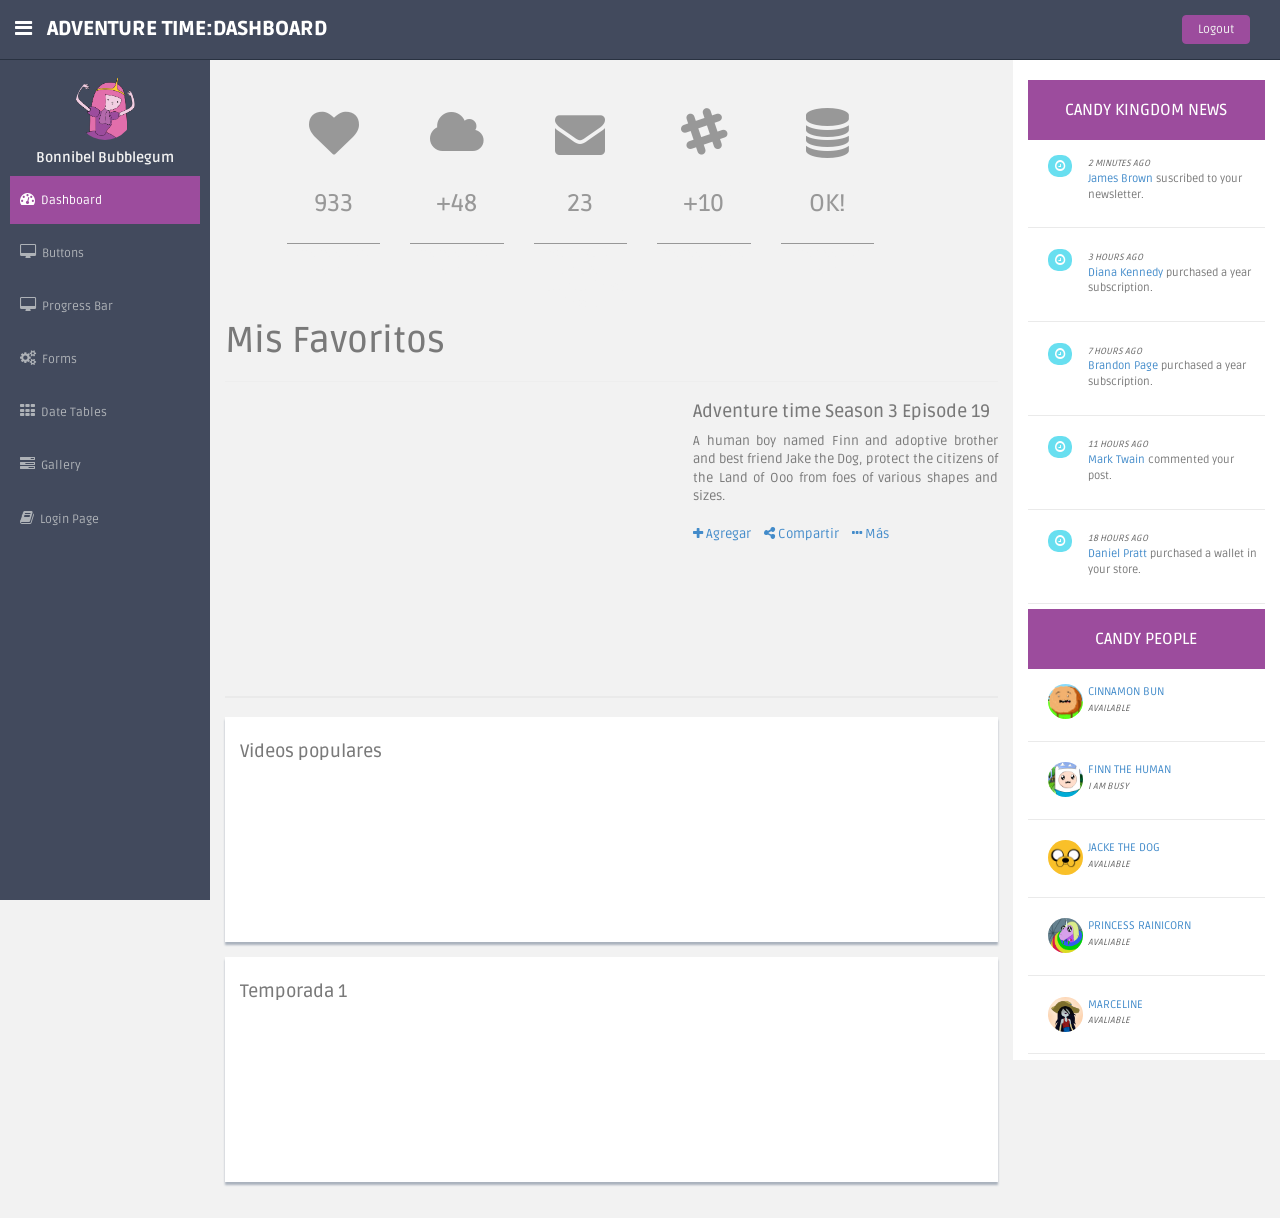
<file: index.html>
<!DOCTYPE html>
<html lang="en">
  <head>
    <meta charset="utf-8">
    <meta name="viewport" content="width=device-width, initial-scale=1.0">
    <meta name="description" content="">
    <meta name="author" content="Dashboard">
    <meta name="keyword" content="Dashboard, Bootstrap, Admin, Template, Theme, Responsive, Fluid, Retina">

    <title>Adventure time: Dashboard</title>

    <link href="css/bootstrap.css" rel="stylesheet">
    <link href="css/font-awesome.css" rel="stylesheet" />
    <link href="css/adventure-time-theme.css" rel="stylesheet">
    <link href="css/adventure-time-theme-responsive.css" rel="stylesheet">

    <!-- HTML5 shim and Respond.js IE8 support of HTML5 elements and media queries -->
    <!--[if lt IE 9]>
      <script src="https://oss.maxcdn.com/libs/html5shiv/3.7.0/html5shiv.js"></script>
      <script src="https://oss.maxcdn.com/libs/respond.js/1.4.2/respond.min.js"></script>
    <![endif]-->

  </head>

  <body>
    <div id="container">
      <div class="header black-bg">
        <div class="sidebar-toggle-box">
          <div class="fa fa-bars"></div>
        </div>
        <a href="dashboard.html" class="logo">
          <b class="hidden-xs">ADVENTURE TIME:DASHBOARD</b>
          <b class="visible-xs">ADV. TIME</b>
        </a>
          <ul class="top-menu pull-right">
            <li><a class="logout" href="login.html">Logout</a></li>
          </ul>
        </div>
      </div>
  
      <div id="sidebar">
        <ul class="sidebar-menu">
          <li><div class="text-center"><img src="img/profile_avatar.png" alt="" class="img-circle"><h5>Bonnibel Bubblegum<h5></div></li>
          <li><a href="dashboard.html" class="active"><i class="fa fa-tachometer"></i>Dashboard</a></li>
          <li><a href="buttons.html"><i class="fa fa-desktop"></i>Buttons</a></li>
          <li><a href="progress.html"><i class="fa fa-desktop"></i>Progress Bar</a></li>
          <li><a href="form_component.html"><i class="fa fa-cogs"></i>Forms</a></li>
          <li><a href="basic_tables.html"><i class="fa fa-th"></i>Date Tables</a></li>
          <li><a href="gallery.html"><i class="fa fa-tasks"></i>Gallery</a></li>
          <li><a href="login.html"><i class="fa fa-book"></i>Login Page</a></li>
        </ul>
      </div><!--Fin primera sección (sidebar-menu)-->
      
      <div id="main-content">
        <div class="wrapper">
          <div class="row">
            <div class="col-md-9 pt-25">
              <div class="row pl-8">
                <div class="col-md-2 col-sm-2 col-sm-2 box0"><div class="box1"><span><i class="fa fa-heart"></i></span><h3>933</h3></div><p>ffjdffd dfkgfg hdkfhk</p></div>
                <div class="box0 col-md-2 col-sm-2"><div class="box1"><span><i class="fa fa-cloud"></i></span><h3>+48</h3></div><p>ffjdffd dfkgfgh dkfhk</p></div>
                <div class="box0 col-md-2 col-sm-2"><div class="box1"><span><i class="fa fa-envelope"></i></span><h3>23</h3></div><p>You have 23 unread messages in you inbox.</p></div>
                <div class="box0 col-md-2 col-sm-2"><div class="box1"><span><i class="fa fa-slack"></i></span><h3>+10</h3></div><p>ffjdffdd fkgfghd kfhk</p></div>
                <div class="box0 col-md-2 col-sm-2"><div class="box1"><span><i class="fa fa-database"></i></span><h3>OK!</h3></div><p>ffjdf fddfkgf ghdkfhk</p></div>
              </div>
              <div class="page-header">
              <h1>Mis Favoritos</h1>
              </div>
              <div class="row main-video">
                <div class="col-md-7">
                  <iframe width="100%" height="270" src="http://www.youtube.com/embed/84neTEowWuQ" frameborder="0" allowfullscreen></iframe>
                </div>
                <div class="col-md-5 text-justify">
                 <h4>Adventure time Season 3 Episode 19</h4>A human boy named Finn and adoptive brother and best friend Jake the Dog, protect the citizens of the Land of Ooo from foes of various shapes and sizes.</br></br>
                 <div class="buttons">
                   <a href=""><i class="fa fa-plus"></i><span> Agregar</span></a>
                   <a href=""><i class="fa fa-share-alt"></i><span> Compartir</span></a>
                   <a href=""><i class="fa fa-ellipsis-h"></i><span> Más</span></a>
                 </div>
                </div>
              </div></br>
              <div/ class="divider"></div></br>
              <div class="showback">
                <h4>Videos populares</h4>
                <div class="row">
                  <div class="col-md-4"><iframe width="100%" height="150" src="http://www.youtube.com/embed/O8oiib2X8fk" frameborder="0" allowfullscreen></iframe></div>
                  <div class="col-md-4"><iframe width="100%" height="150" src="http://www.youtube.com/embed/ay_72YMXy14" frameborder="0" allowfullscreen></iframe></div>
                  <div class="col-md-4"><iframe width="100%" height="150" src="http://www.youtube.com/embed/zI0j4endhKU" frameborder="0" allowfullscreen></iframe></div>
                </div>
              </div>
              <div class="showback">
                <h4>Temporada 1</h4>
                <div class="row">
                  <div class="col-md-4"><iframe width="100%" height="150" src="https://www.youtube.com/embed/3zwRU4CvWQc" frameborder="0" allowfullscreen></iframe></div>
                  <div class="col-md-4"><iframe width="100%" height="150" src="http://www.youtube.com/embed/Y3gIyG4GwJE" frameborder="0" allowfullscreen></iframe></div>
                  <div class="col-md-4"><iframe width="100%" height="150" src="http://www.youtube.com/embed/rTE-EGekOBM" frameborder="0" allowfullscreen></iframe></div>
                  </div>
              </div>
            </div><!--Fin Segunda sección (sección del medio)-->

            <div class="col-md-3 ds">
              <h3>CANDY KINGDOM NEWS</h3>
              <div class="desc">
                <div class="thumb">
                  <div class="bg-theme badge"><i class="fa fa-clock-o"></i></div>
                </div>  
                <div class="details">
                  <p><muted>2 MINUTES AGO</muted></br><a href="">James Brown</a> suscribed to your newsletter.</p>
                </div>
              </div>
              <div class="desc">
                <div class="thumb">
                  <div class="bg-theme badge"><i class="fa fa-clock-o"></i></div>
                </div>  
                <div class="details">
                  <p><muted>3 HOURS AGO</muted></br><a href="">Diana Kennedy</a> purchased a year subscription.</p>
                </div>
              </div>
              <div class="desc">
                <div class="thumb">
                  <div class="bg-theme badge"><i class="fa fa-clock-o"></i></div>
                </div>  
                <div class="details">
                  <p><muted>7 HOURS AGO</muted></br><a href="">Brandon Page</a> purchased a year subscription.</p>
                </div>
              </div> 
              <div class="desc">
                <div class="thumb">
                  <div class="bg-theme badge"><i class="fa fa-clock-o"></i></div>
                </div>  
                <div class="details">
                  <p><muted>11 HOURS AGO</muted></br><a href="">Mark Twain</a> commented your post.</p>
                </div>
              </div> 
              <div class="desc">
                <div class="thumb">
                  <div class="bg-theme badge"><i class="fa fa-clock-o"></i></div>
                </div>  
                <div class="details">
                  <p><muted>18 HOURS AGO</muted></br><a href="">Daniel Pratt</a> purchased a wallet in your store.</p>
                </div>
              </div> <!--Fin CANDY KINGDOM NEWS-->

              <h3>CANDY PEOPLE</h3>
              <div class="desc">
                <div class="thumb">
                  <img src="img/friends/cinamon-bun.jpg" alt="CINNAMON BUN" class="img-circle">
                </div>  
                <div class="details">
                  <p><a href="">CINNAMON BUN</a></br><muted>AVAILABLE</muted></p>
                </div>
              </div>
              <div class="desc">
                <div class="thumb">
                  <img src="img/friends/finn.jpg" alt="FINN THE HUMAN" class="img-circle">
                </div>  
                <div class="details">
                  <p><a href="">FINN THE HUMAN</a></br><muted>I AM BUSY</muted></p>
                </div>
              </div>
              <div class="desc">
                <div class="thumb">
                  <img src="img/friends/jake.jpg" alt="JACKE THE DOG" class="img-circle">
                </div>  
                <div class="details">
                  <p><a href="">JACKE THE DOG</a></br><muted>AVALIABLE</muted></p>
                </div>
              </div> 
              <div class="desc">
                <div class="thumb">
                  <img src="img/friends/rainicorn.gif" alt="PRINCESS RAINICORN" class="img-circle">
                </div>  
                <div class="details">
                  <p><a href="">PRINCESS RAINICORN</a></br><muted>AVALIABLE</muted></p>
                </div>
              </div> 
              <div class="desc">
                <div class="thumb">
                  <img src="img/friends/marceline.jpg" alt="MARCELINE" class="img-circle">
                </div>  
                <div class="details">
                  <p><a href="">MARCELINE</a></br><muted>AVALIABLE</muted></p>
                </div>
              </div> 
            </div>
          </div>
        </div>
      </div>
    </div>
    <!--Inserta tu codigo aqui-->

    <!-- js placed at the end of the document so the pages load faster -->
    <script src="js/jquery.js"></script>
    <script src="js/bootstrap.min.js"></script>
    <script src="js/common-scripts.js"></script>
  </body>
</html>
</file>
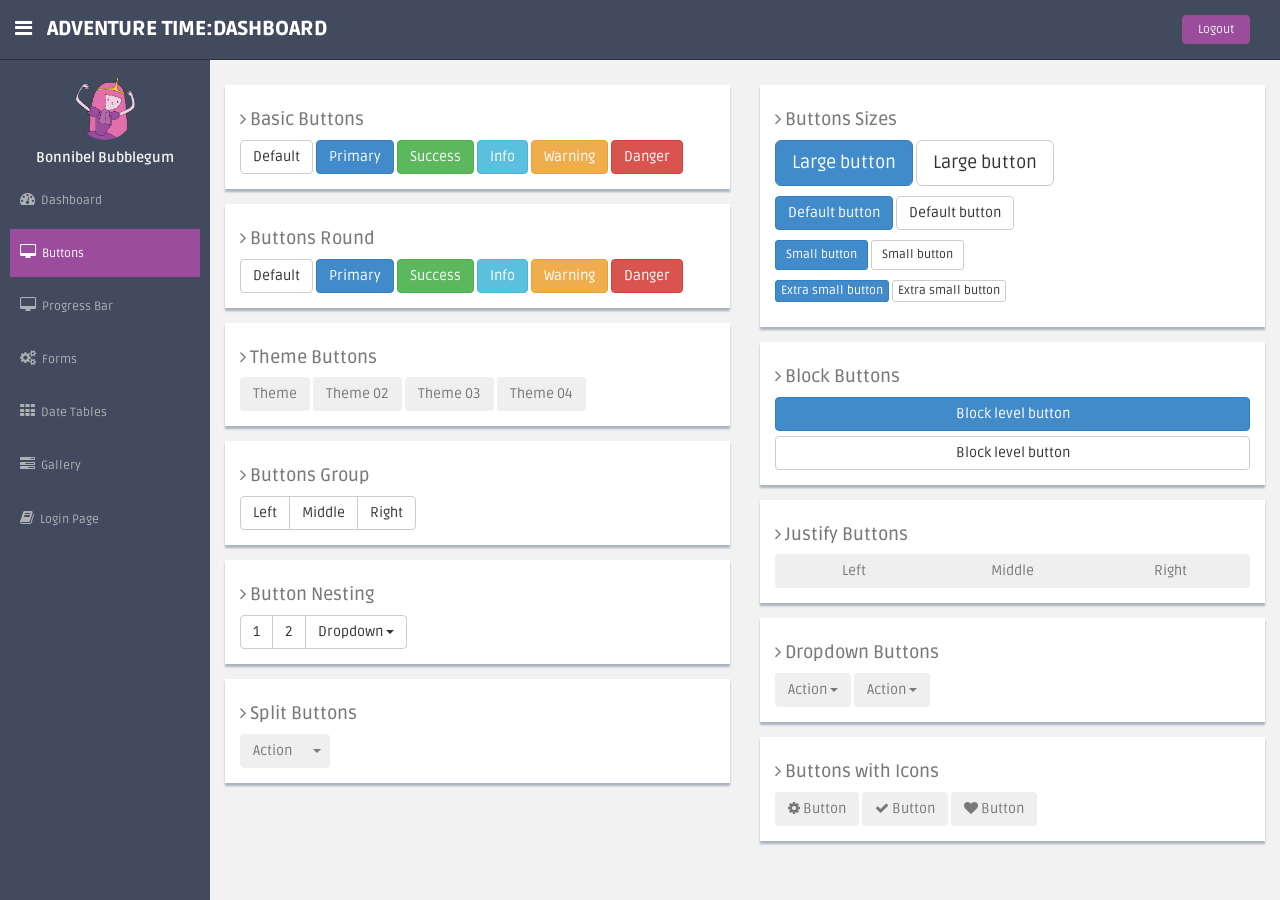
<file: buttons.html>
<!DOCTYPE html>
<html lang="en">
  <head>
    <meta charset="utf-8">
    <meta name="viewport" content="width=device-width, initial-scale=1.0">
    <meta name="description" content="">
    <meta name="author" content="Dashboard">
    <meta name="keyword" content="Dashboard, Bootstrap, Admin, Template, Theme, Responsive, Fluid, Retina">

    <title>Adventure time: Dashboard</title>

    <link href="css/bootstrap.css" rel="stylesheet">
    <link href="css/font-awesome.css" rel="stylesheet" />
    <link href="css/adventure-time-theme.css" rel="stylesheet">
    <link href="css/adventure-time-theme-responsive.css" rel="stylesheet">

    <!-- HTML5 shim and Respond.js IE8 support of HTML5 elements and media queries -->
    <!--[if lt IE 9]>
      <script src="https://oss.maxcdn.com/libs/html5shiv/3.7.0/html5shiv.js"></script>
      <script src="https://oss.maxcdn.com/libs/respond.js/1.4.2/respond.min.js"></script>
    <![endif]-->
  </head>

  <body>

  <!--Inserta tu codigo aqui-->
   <div id="container">
      <div class="header black-bg">
        <div class="sidebar-toggle-box">
          <div class="fa fa-bars"></div>
        </div>
        <a href="dashboard.html" class="logo">
          <b class="hidden-xs">ADVENTURE TIME:DASHBOARD</b>
          <b class="visible-xs">ADV. TIME</b>
        </a>
          <ul class="top-menu pull-right">
            <li><a class="logout" href="login.html">Logout</a></li>
          </ul>
        </div>
      </div>
  
      <div id="sidebar">
        <ul class="sidebar-menu">
          <li><div class="text-center"><img src="img/profile_avatar.png" alt="" class="img-circle"><h5>Bonnibel Bubblegum<h5></div></li>
          <li><a href="dashboard.html"><i class="fa fa-tachometer"></i>Dashboard</a></li>
          <li><a href="buttons.html" class="active"><i class="fa fa-desktop"></i>Buttons</a></li>
          <li><a href="progress.html"><i class="fa fa-desktop"></i>Progress Bar</a></li>
          <li><a href="form_component.html"><i class="fa fa-cogs"></i>Forms</a></li>
          <li><a href="basic_tables.html"><i class="fa fa-th"></i>Date Tables</a></li>
          <li><a href="gallery.html"><i class="fa fa-tasks"></i>Gallery</a></li>
          <li><a href="login.html"><i class="fa fa-book"></i>Login Page</a></li>
        </ul>
      </div><!--Fin primera sección (sidebar-menu)-->
      <div id="main-content">
        <div class="wrapper">
          <div class="mt"></div>
          <div class="row">
            <div class="col-md-6">
              <div class="showback">
                <h4><i class="fa fa-angle-right"></i> Basic Buttons</h4>
                <button type="button" class="btn-default btn">Default</button>
                <button type="button" class="btn-primary btn">Primary</button>
                <button type="button" class="btn-success btn">Success</button>
                <button type="button" class="btn-info btn">Info</button>
                <button type="button" class="btn-warning btn">Warning</button>
                <button type="button" class="btn-danger btn">Danger</button>
              </div>
              <div class="showback">
                <h4><i class="fa fa-angle-right"></i> Buttons Round</h4>
                <button type="button" class="btn-default btn btn-round">Default</button>
                <button type="button" class="btn-primary btn btn-round">Primary</button>
                <button type="button" class="btn-success btn btn-round">Success</button>
                <button type="button" class="btn-info btn btn-round">Info</button>
                <button type="button" class="btn-warning btn btn-round">Warning</button>
                <button type="button" class="btn-danger btn btn-round">Danger</button>
              </div>
              <div class="showback">
                <h4><i class="fa fa-angle-right"></i> Theme Buttons</h4>
                <button type="button" class="btn-theme btn">Theme</button>
                <button type="button" class="btn-theme btn">Theme 02</button>
                <button type="button" class="btn-theme btn">Theme 03</button>
                <button type="button" class="btn-theme btn">Theme 04</button>
              </div>
              <div class="showback">
                <h4><i class="fa fa-angle-right"></i> Buttons Group</h4>
                <div class="btn-group">
                  <button type="button" class="btn-default btn">Left</button>
                  <button type="button" class="btn-default btn">Middle</button>
                  <button type="button" class="btn-default btn">Right</button>
                </div>
              </div>
              <div class="showback">
                <h4><i class="fa fa-angle-right"></i> Button Nesting</h4>
                <div class="btn-group">
                  <button type="button" class="btn-default btn">1</button>
                  <button type="button" class="btn-default btn">2</button>
                  <div class="btn-group">
                    <button type="button" class="btn btn-default dropdown-toggle" data-toggle="dropdown">Dropdown <span class="caret"></span></button>
                      <ul class="dropdown-menu" role="menu">
                        <li><a role="menuitem" tabindex="-1" href="#">Dropdown 1</a></li>
                        <li><a role="menuitem" tabindex="-1" href="#">Dropdown 2</a></li>
                      </ul>
                  </div>
                </div>
              </div>
              <div class="showback">
                <h4><i class="fa fa-angle-right"></i> Split Buttons</h4>
                <div class="btn-group">
                  <button type="button" class="btn dropdown-toggle" data-toggle="dropdown">Action</button>
                  <button type="button" class="btn dropdown-toggle" data-toggle="dropdown"><span class="caret"></span></button>
                      <ul class="dropdown-menu">
                          <li><a href="#">Action</a></li>
                          <li><a href="#">Another action</a></li>
                          <li><a href="#">Something else here</a></li>
                          <li role="separator" class="divider"></li>
                          <li><a href="#">Separated link</a></li>
                      </ul>
                </div>
              </div>
            </div>
            <div class="col-md-6">
              <div class="showback">
                <h4><i class="fa fa-angle-right"></i> Buttons Sizes</h4>
                  <p><button type="button" class="btn-primary btn btn-lg">Large button</button>
                     <button type="button" class="btn-default btn btn-lg">Large button</button></p>
                  <p><button type="button" class="btn-primary btn">Default button</button>
                     <button type="button" class="btn-default btn">Default button</button></p>
                  <p><button type="button" class="btn-primary btn btn-sm">Small button</button>
                     <button type="button" class="btn-default btn btn-sm">Small button</button></p>
                  <p><button type="button" class="btn-primary btn btn-xs">Extra small button</button>
                     <button type="button" class="btn-default btn btn-xs">Extra small button</button></p>
              </div>
              <div class="showback">
                <h4><i class="fa fa-angle-right"></i> Block Buttons</h4>
                  <button type="button" class="btn-primary btn btn-block">Block level button</button>
                  <button type="button" class="btn-default btn btn-block">Block level button</button>
              </div>
              <div class="showback">
                <h4><i class="fa fa-angle-right"></i> Justify Buttons</h4>
                <div class="btn-group btn-group-justified">
                  <div class="btn-group"><button type="button" class="btn-theme btn">Left</button></div>
                  <div class="btn-group"><button type="button" class="btn-theme btn">Middle</button></div>
                  <div class="btn-group"><button type="button" class="btn-theme btn">Right</button></div>
                </div>
              </div>
              <div class="showback">
                <h4><i class="fa fa-angle-right"></i> Dropdown Buttons</h4>
                  <button type="button" class="btn dropdown-toggle" data-toggle="dropdown">Action <span class="caret"></span></button>
                      <ul class="dropdown-menu">
                          <li><a href="#">Action</a></li>
                          <li><a href="#">Another action</a></li>
                          <li><a href="#">Something else here</a></li>
                          <li role="separator" class="divider"></li>
                          <li><a href="#">Separated link</a></li>
                      </ul>
                  <button type="button" class="btn dropdown-toggle" data-toggle="dropdown">Action <span class="caret"></span></button>
                      <ul class="dropdown-menu">
                          <li><a href="#">Action</a></li>
                          <li><a href="#">Another action</a></li>
                          <li><a href="#">Something else here</a></li>
                          <li role="separator" class="divider"></li>
                          <li><a href="#">Separated link</a></li>
                      </ul>  
              </div>
              <div class="showback">
                <h4><i class="fa fa-angle-right"></i> Buttons with Icons</h4>
                  <button type="button" class="btn-theme btn"><i class="fa fa-cog"></i> Button</button>
                  <button type="button" class="btn-theme btn"><i class="fa fa-check"></i> Button</button>
                  <button type="button" class="btn-theme btn"><i class="fa fa-heart"></i> Button</button>
              </div>
          </div>
        </div>
      </div>
    <!-- js placed at the end of the document so the pages load faster -->
    <script src="js/jquery.js"></script>
    <script src="js/bootstrap.min.js"></script>
    <script src="js/common-scripts.js"></script>
  </body>
</html>
</file>
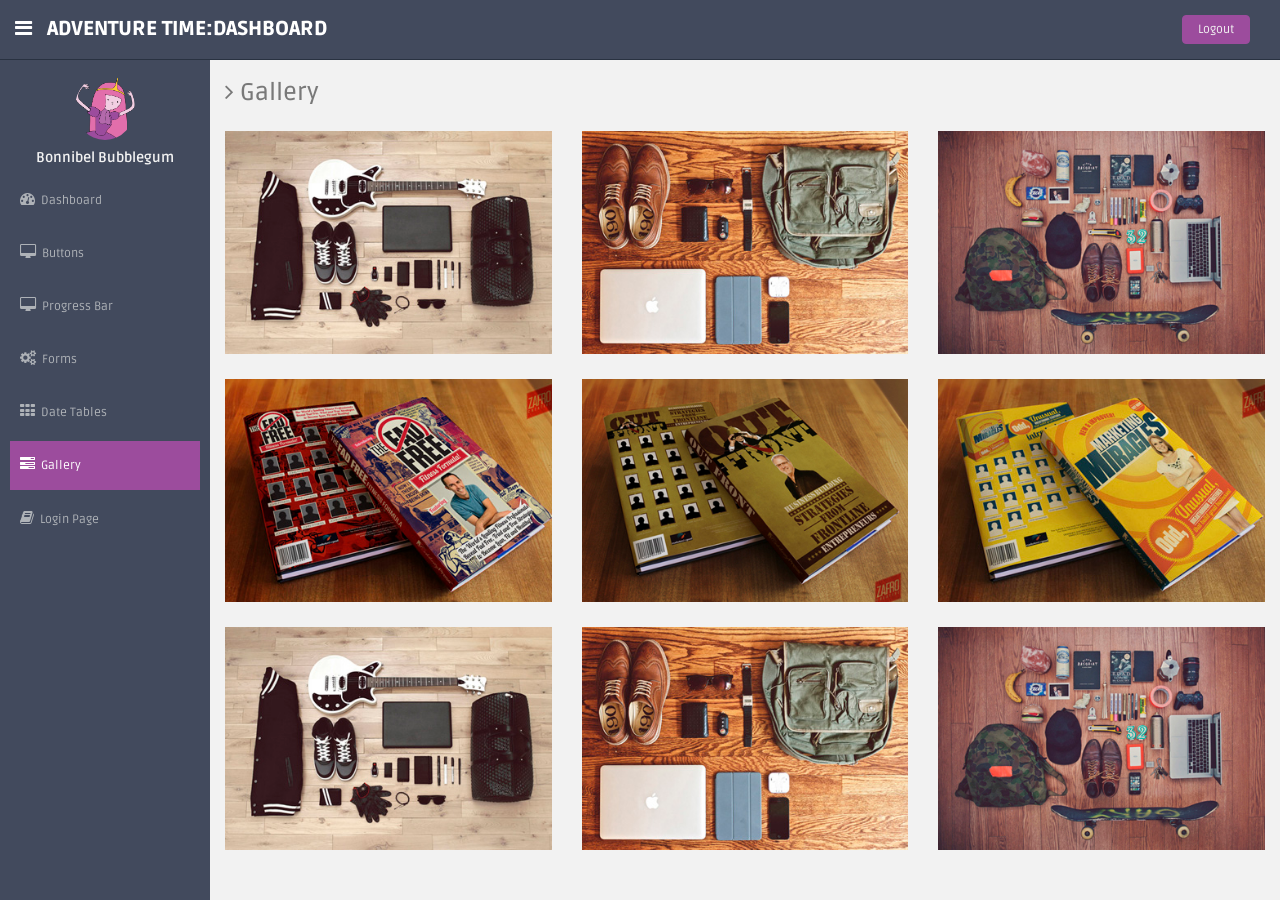
<file: gallery.html>
<!DOCTYPE html>
<html lang="en">
  <head>
    <meta charset="utf-8">
    <meta name="viewport" content="width=device-width, initial-scale=1.0">
    <meta name="description" content="">
    <meta name="author" content="Dashboard">
    <meta name="keyword" content="Dashboard, Bootstrap, Admin, Template, Theme, Responsive, Fluid, Retina">

    <title>Adventure time: Dashboard</title>

    <link href="css/bootstrap.css" rel="stylesheet">
    <link href="css/font-awesome.css" rel="stylesheet" />
    <link href="css/adventure-time-theme.css" rel="stylesheet">
    <link href="css/adventure-time-theme-responsive.css" rel="stylesheet">

    <!-- HTML5 shim and Respond.js IE8 support of HTML5 elements and media queries -->
    <!--[if lt IE 9]>
      <script src="https://oss.maxcdn.com/libs/html5shiv/3.7.0/html5shiv.js"></script>
      <script src="https://oss.maxcdn.com/libs/respond.js/1.4.2/respond.min.js"></script>
    <![endif]-->
  </head>

  <body>

  <!--Inserta tu codigo aqui-->
    <div id="container">
      <div class="header black-bg">
        <div class="sidebar-toggle-box">
          <div class="fa fa-bars"></div>
        </div>
        <a href="dashboard.html" class="logo">
          <b class="hidden-xs">ADVENTURE TIME:DASHBOARD</b>
          <b class="visible-xs">ADV. TIME</b>
        </a>
          <ul class="top-menu pull-right">
            <li><a class="logout" href="login.html">Logout</a></li>
          </ul>
        </div>
      </div>
  
      <div id="sidebar">
        <ul class="sidebar-menu">
          <li><div class="text-center"><img src="img/profile_avatar.png" alt="" class="img-circle"><h5>Bonnibel Bubblegum<h5></div></li>
          <li><a href="dashboard.html"><i class="fa fa-tachometer"></i>Dashboard</a></li>
          <li><a href=""><i class="fa fa-desktop"></i>Buttons</a></li>
          <li><a href=""><i class="fa fa-desktop"></i>Progress Bar</a></li>
          <li><a href=""><i class="fa fa-cogs"></i>Forms</a></li>
          <li><a href=""><i class="fa fa-th"></i>Date Tables</a></li>
          <li><a href="gallery.html" class="active"><i class="fa fa-tasks"></i>Gallery</a></li>
          <li><a href="login.html"><i class="fa fa-book"></i>Login Page</a></li>
        </ul>
      </div><!--Fin primera sección (sidebar-menu)-->
      <div id="main-content">
        <div class="wrapper">
          <h3><i class="fa fa-angle-right"></i> Gallery</h3>
          <div class="row mt">
            <div class="col-md-4"><img src="img/portfolio/port04.jpg" alt="" class="img-responsive"></div>
            <div class="col-md-4"><img src="img/portfolio/port05.jpg" alt="" class="img-responsive"></div>
            <div class="col-md-4"><img src="img/portfolio/port06.jpg" alt="" class="img-responsive"></div>
          </div>
          <div class="row mt">
            <div class="col-md-4"><img src="img/portfolio/port01.jpg" alt="" class="img-responsive"></div>
            <div class="col-md-4"><img src="img/portfolio/port02.jpg" alt="" class="img-responsive"></div>
            <div class="col-md-4"><img src="img/portfolio/port03.jpg" alt="" class="img-responsive"></div>
          </div>
          <div class="row mt">
            <div class="col-md-4"><img src="img/portfolio/port04.jpg" alt="" class="img-responsive"></div>
            <div class="col-md-4"><img src="img/portfolio/port05.jpg" alt="" class="img-responsive"></div>
            <div class="col-md-4"><img src="img/portfolio/port06.jpg" alt="" class="img-responsive"></div>
          </div>
        </div>
      </div>
    <!-- js placed at the end of the document so the pages load faster -->
    <script src="js/jquery.js"></script>
    <script src="js/bootstrap.min.js"></script>
    <script src="js/common-scripts.js"></script>
  </body>
</html>
</file>
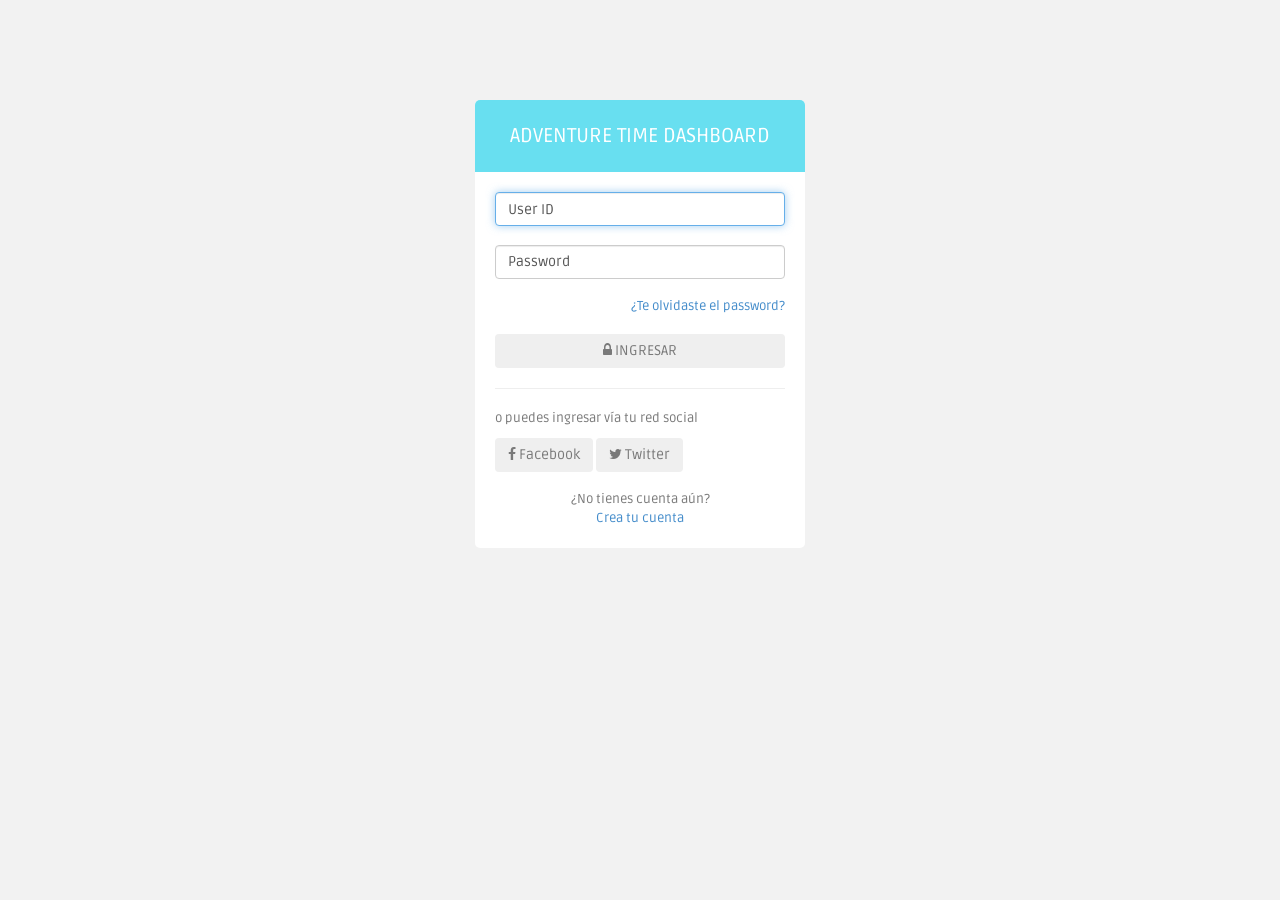
<file: login.html>
<!DOCTYPE html>
<html lang="en">
<head>
	<meta charset="utf-8">
	<meta name="viewport" content="width=device-width, initial-scale=1.0">
	<meta name="description" content="">
	<meta name="author" content="Dashboard">
	<meta name="keyword" content="Dashboard, Bootstrap, Admin, Template, Theme, Responsive, Fluid, Retina">

	<title>Adventure time: Dashboard</title>

	<link href="css/bootstrap.css" rel="stylesheet">
	<link href="css/font-awesome.css" rel="stylesheet" />
  <link href="css/adventure-time-theme.css" rel="stylesheet">
  <link href="css/adventure-time-theme-responsive.css" rel="stylesheet">

	<!-- HTML5 shim and Respond.js IE8 support of HTML5 elements and media queries -->
    <!--[if lt IE 9]>
      <script src="https://oss.maxcdn.com/libs/html5shiv/3.7.0/html5shiv.js"></script>
      <script src="https://oss.maxcdn.com/libs/respond.js/1.4.2/respond.min.js"></script>
      <![endif]-->
  </head>

  <body>

  	<!--Inserta tu codigo aqui-->
    <div class="container">
      <form class="form-login" action="dashboard.html">
        <h2 class="form-login-heading">ADVENTURE TIME DASHBOARD</h2>
        <div class="login-wrap">
          <input type="text" class="form-control" value="User ID" autofocus></br>
          <input type="text" class="form-control" value="Password"></br>
          <a class="pull-right">¿Te olvidaste el password?</a></br></br>
          <button class="btn btn-block"><i class="fa fa-lock"></i> INGRESAR</button>      
          <hr>
          <p>o puedes ingresar vía tu red social</p>
          <button class="btn"><i class="fa fa-facebook"></i> Facebook</button>
          <button class="btn"><i class="fa fa-twitter"></i> Twitter</button></br></br>
          <div class="registration">
            ¿No tienes cuenta aún?</br>
            <a href="" class="text-center">Crea tu cuenta</a>
          </div>
        </div>
      </form>
    </div>

  	<!-- js placed at the end of the document so the pages load faster -->
  	<script src="js/jquery.js"></script>
  	<script src="js/bootstrap.min.js"></script>
  </body>
</html>
</file>
<file: css/adventure-time-theme.css>
@import url(http://fonts.googleapis.com/css?family=Ruda:400,700,900);

body { 
    color: #797979;
	background: #f2f2f2;
    font-family: 'Ruda', sans-serif;
    padding: 0px !important;
    margin: 0px !important;
    font-size:13px;
}

ul li {
    list-style: none;
}

a, a:hover, a:focus {
    text-decoration: none;
    outline: none;
}

::selection {
    background: #9c4c9d;
    color: #fff;
}
::-moz-selection {
    background: #9c4c9d;
    color: #fff;
}

/* Base colors */
.label-theme {
    background-color: #68dff0;
}

.bg-theme {
    background-color: #68dff0;
}

#container {
    width: 100%;
    height: 100%;
}

ul.top-menu > li > .logout {
	color: #f2f2f2;
	font-size: 12px;
	border-radius: 4px;
	-webkit-border-radius: 4px;
	border: 1px solid #9c4c9d !important;
	padding: 5px 15px;
	margin-right: 15px;
	background: #9c4c9d;
	margin-top: 15px;
}

#sidebar {
    width: 210px;
    height: 100%;
    position: fixed;
    background: #424a5d;
}

#sidebar h5 {
	color: #f2f2f2;
	font-weight: 700;
}

#sidebar ul li {
    position: relative;
}

#sidebar .sub-menu > .sub li  {
    padding-left: 32px;
}

#sidebar .sub-menu > .sub li:last-child {
    padding-bottom: 10px;
}

.nav-collapse.collapse {
    display: inline;
}

ul.sidebar-menu , ul.sidebar-menu li ul.sub{
    margin: -2px 0 0;
    padding: 0;
}

ul.sidebar-menu {
    margin-top: 75px;
}

#sidebar > ul > li > ul.sub {
    display: none;
}

#sidebar > ul > li.active > ul.sub, #sidebar > ul > li > ul.sub > li > a {
    display: block;
}

ul.sidebar-menu li ul.sub li{
    background: #424a5d;
    margin-bottom: 0;
    margin-left: 0;
    margin-right: 0;
}

ul.sidebar-menu li ul.sub li:last-child{
    border-radius: 0 0 4px 4px;
    -webkit-border-radius: 0 0 4px 4px;
}

ul.sidebar-menu li ul.sub li a {
    font-size: 12px;
    padding: 6px 0;
    line-height: 35px;
    height: 35px;
    -webkit-transition: all 0.3s ease;
    -moz-transition: all 0.3s ease;
    -o-transition: all 0.3s ease;
    -ms-transition: all 0.3s ease;
    transition: all 0.3s ease;
    color: #aeb2b7;
}

ul.sidebar-menu li ul.sub li a:hover {
	color: white;
	background: transparent;
}

ul.sidebar-menu li ul.sub li.active a {
    color: #9c4c9d;
    -webkit-transition: all 0.3s ease;
    -moz-transition: all 0.3s ease;
    -o-transition: all 0.3s ease;
    -ms-transition: all 0.3s ease;
    transition: all 0.3s ease;
    display: block;
}

ul.sidebar-menu li{
    margin-bottom: 5px;
    margin-left:10px;
    margin-right:10px;
}

ul.sidebar-menu li.sub-menu{
    line-height: 15px;
}

ul.sidebar-menu li a span{
    display: inline-block;
}

ul.sidebar-menu li a{
    color: #aeb2b7;
    text-decoration: none;
    display: block;
    padding: 15px 0 15px 10px;
    font-size: 12px;
    outline: none;
    -webkit-transition: all 0.3s ease;
    -moz-transition: all 0.3s ease;
    -o-transition: all 0.3s ease;
    -ms-transition: all 0.3s ease;
    transition: all 0.3s ease;
}

ul.sidebar-menu li a.active {
    background: #9c4c9d;
    color: #fff;
    display: block;

    -webkit-transition: all 0.3s ease;
    -moz-transition: all 0.3s ease;
    -o-transition: all 0.3s ease;
    -ms-transition: all 0.3s ease;
    transition: all 0.3s ease;
}

ul.sidebar-menu li a:hover, ul.sidebar-menu li a:focus {
    background: #E26EAB;
    color: white;
}


ul.sidebar-menu li a i {
    font-size: 15px;
    padding-right: 6px;
}

ul.sidebar-menu li a:hover i, ul.sidebar-menu li a:focus i {
    color: #fff;
}

ul.sidebar-menu li a.active i {
    color: #fff;
}

/* MAIN CONTENT CONFIGURATION */
#main-content {
    margin-left: 210px;
}

.header, .footer {
    min-height: 60px;
    padding: 0 15px;
}

.header {
    position: fixed;
    left: 0;
    right: 0;
    z-index: 1002;
}

.black-bg {
    background: #424a5d;
    border-bottom: 1px solid #293241;
}

.wrapper {
    display: inline-block;
    margin-top: 60px;
    padding-left: 15px;
    padding-right: 15px;
    padding-bottom: 15px;
    padding-top: 0px;
    width: 100%;
}

/* LOGO */
a.logo {
    font-size: 20px;
    color: #ffffff;
    float: left;
    margin-top: 15px;
    text-transform: uppercase;
}

a.logo b {
    font-weight: 900;
}

a.logo:hover, a.logo:focus {
    text-decoration: none;
    outline: none;
}

a.logo span {
    color: #9c4c9d;
}

ul.top-menu > li > a {
    color: #666666;
    font-size: 16px;
    border-radius: 4px;
    -webkit-border-radius: 4px;
    border:1px solid #666666 !important;
    padding: 2px 6px;
    margin-right: 15px;
}

ul.top-menu > li > a:hover, ul.top-menu > li > a:focus {
    border:1px solid #E26EAB !important;
    background-color: #E26EAB !important;
    border-color: #E26EAB !important;
    text-decoration: none;
    border-radius: 4px;
    -webkit-border-radius: 4px;
    color: white !important;
}

/* utils */
.mt {
    margin-top: 25px;
}

.pt-25 {
    padding-top: 25px;
}

.mb {
    margin-bottom: 25px;
}

.ml {
    margin-left: 5px;
}

.no-padding {
    padding: 0 !important;
}

.no-margin {
    margin: 0 !important;
}

/* *************************************************************************************
PANELS CONFIGURATIONS
*************************************************************************************** */

/*Panel Size*/

.pn {
    height: 250px;
    box-shadow: 0 2px 1px rgba(0, 0, 0, 0.2);
}

.pn:hover {
    box-shadow: 2px 3px 2px rgba(0, 0, 0, 0.3);
    
}

/*Grey Panel*/

.grey-panel {
    text-align: center;
    background: #dfdfe1;
}
.grey-panel .grey-header {
    background: #ccd1d9;
    padding: 3px;
    margin-bottom: 15px;
}
.grey-panel h5 {
    font-weight: 200;
    margin-top: 10px;
}
.grey-panel p {
    margin-left: 5px;
}
/* Specific Conf for Donut Charts*/
.donut-chart p {
    margin-top: 5px;
    font-weight: 700;
    margin-left: 15px;
}
.donut-chart h2 {
    font-weight: 900;
    color: #FF6B6B;
    font-size: 38px;
}

/* Dark Blue*/

.darkblue-panel {
    text-align: center;
    background: #444c57;
}
.darkblue-panel .darkblue-header {
    background: transparent;
    padding: 3px;
    margin-bottom: 15px;
}
.darkblue-panel h1 {
    color: #f2f2f2;
}
.darkblue-panel h5 {
    font-weight: 200;
    margin-top: 10px;
    color: white;
}
.darkblue-panel footer {
    color: white;
}
.darkblue-panel footer h5 {
    margin-left:10px; 
    margin-right: 10px;
    font-weight: 700;
}

/*Green Panel*/
.green-panel {
    text-align: center;
    background: #68dff0;
}
.green-panel .green-header {
    background: #43b1a9;
    padding: 3px;
    margin-bottom: 15px;
}
.green-panel h5 {
    color: white;
    font-weight: 200;
    margin-top: 10px;
}
.green-panel h3 {
    color: white;
    font-weight: 100;
}
.green-panel p {
    color: white;
}

/*White Panel */
.white-panel {
    text-align: center;
    background: #ffffff;
    color: #ccd1d9;
}

.white-panel p {
    margin-top: 5px;
    font-weight: 700;
    margin-left: 15px;
}
.white-panel .white-header {
    background: #f4f4f4;
    padding: 3px;
    margin-bottom: 15px;
    color: #c6c6c6;
}
.white-panel .small {
    font-size: 10px;
    color: #ccd1d9;
}

.white-panel i {
    color: #68dff0;
    padding-right: 4px;
    font-size: 14px;
}

/*STOCK CARD Panel*/
.card {
  background: white;
  box-shadow: 0 2px 1px rgba(0, 0, 0, 0.2);
  margin-bottom: 1em; 
  height: 250px;
}
.stock .stock-chart {
  background: #00c5de;
}
.stock .stock-chart #chart {
    height: 10.7em;
    background: url(http://i.imgbox.com/abmuNQx2) center bottom no-repeat; 
}    
.stock .current-price {
  background: #1d2122;
  padding: 10px; 
}
.stock .current-price .info abbr {
    display: block;
    color: #f8f8f8;
    font-size: 1.5em;
    font-weight: 600;
    margin-top: 0.18em;
}
.stock .current-price .changes {
    text-align: right; 
}
.stock .changes .up {
    color: #4fd98b
}
.stock .current-price .changes .value {
      font-size: 1.8em;
      font-weight: 700; 
}
.stock .summary {
    color: #2f2f2f;
    display: block;
    background: #f2f2f2;
    padding: 10px;
    text-align: center;
}
.stock .summary strong {
    font-weight: 900;
    font-size: 14px;
}

/*Content Panel*/
.content-panel {
    background: #ffffff;
    box-shadow: 0px 3px 2px #aab2bd;
    padding-top: 15px;
    padding-bottom: 5px;
}
.content-panel h4 {
    margin-left: 10px;
}

/*WEATHER PANELS*/

/* Weather 1 */
.weather {
    background: url(../img/weather.jpg) no-repeat center top;
    text-align: center;
    background-position: center center;
}
.weather i {
    color: white;
    margin-top: 45px;
}
.weather h2 {
    color: white;
    font-weight: 900;
}
.weather h4 {
    color: white;
    font-weight: 900;
    letter-spacing: 1px;
}

/* Weather 2 */
.weather-2 {
    background: #e9f0f4;
}
.weather-2 .weather-2-header {
    background: #54bae6;
    padding-top: 5px;
    margin-bottom: 5px;
}
.weather-2 .weather-2-header p {
    color: white;
    margin-left: 5px;
    margin-right: 5px;
}
.weather-2 .weather-2-header p small {
    font-size: 10px;
}
.weather-2 .data {
    margin-right: 10px;
    margin-left: 10px;
    color: #272b34;
}
.weather-2 .data h5 {
    margin-top: 0px;
    font-weight: lighter;
}
.weather-2 .data h1{
    margin-top: 2px;
}

/* Weather 3 */
.weather-3 {
    background: #ffcf00;
}

.weather-3 i {
    color: white;
    margin-top: 30px;
    font-size: 70px;
}
.weather-3 h1 {
    margin-top: 10px;
    color: white;
    font-weight: 900;
}
.weather-3 .info {
    background: #f2f2f2;
}
.weather-3 .info i {
    font-size: 15px;
    color: #c2c2c2;
    margin-bottom: 0px;
    margin-top: 10px;
}
.weather-3 .info h3 {
    font-weight: 900;
    margin-bottom: 0px;
}
.weather-3 .info p {
    margin-left: 10px;
    margin-right: 10px;
    margin-bottom: 16px;
    color: #c2c2c2;
    font-size: 15px;
    font-weight: 700;
}


/*Twitter Panel*/
.twitter-panel {
    background: #4fc1e9;
    text-align: center;
}
.twitter-panel i {
    color: white;
    margin-top: 40px;
}
.twitter-panel p {
    color: #f5f5f5;
    margin: 10px;
}
.twitter-panel .user {
    color: white;
    font-weight: 900;
}


/* Instagram Panel*/
.instagram-panel {
    background: url(../img/instagram.jpg) no-repeat center top;
    text-align: center;
    background-position: center center;
}
.instagram-panel i {
    color: white;
    margin-top: 35px;
}
.instagram-panel p {
    margin: 5px;
    color: white;
}

/* Product Panel */
.product-panel {
    background: #dadad2;
    text-align: center;
    padding-top: 50px;
    height: 100%;
}

/* Product Panel 2*/
.product-panel-2 {
    background: #dadad2;
    text-align: center;
}
.product-panel-2 .badge {
    position: absolute;
    top: 20px;
    left: 35px;
}
.badge-hot {
    background: #ed5565;
    width: 70px;
    height: 70px;
    line-height: 70px;
    font-size: 18px;
    color: #fff;
    text-align: center;
    border-radius: 100%;
}

/* Soptify Panel */
#spotify {
    background: url(../img/lorde.jpg) no-repeat center top;
    margin-top: -15px;
    background-attachment: relative;
    background-position: center center;
    min-height: 220px;
    width: 100%;
    -webkit-background-size: 100%;
    -moz-background-size: 100%;
    -o-background-size: 100%;
    background-size: 100%;
    -webkit-background-size: cover;
    -moz-background-size: cover;
    -o-background-size: cover;
    background-size: cover;
}
#spotify .btn-clear-g {
    top: 15%;
    right: 10px;
    position: absolute;
    margin-top: 5px;
}
#spotify .sp-title {
    bottom: 15%;
    left: 25px;
    position: absolute;
    color: #efefef;
}
#spotify .sp-title h3 {
    font-weight: 900;
}
#spotify .play{
    bottom: 18%;
    right: 25px;
    position: absolute;
    color: #efefef;
    font-size: 20px
}
.followers {
    margin-left: 5px;
    margin-top: 5px;
}

/* BLOG PANEL */
#blog-bg {
    background: url(../img/blog-bg.jpg) no-repeat center top;
    margin-top: -15px;
    background-attachment: relative;
    background-position: center center;
    min-height: 150px;
    width: 100%;
    -webkit-background-size: 100%;
    -moz-background-size: 100%;
    -o-background-size: 100%;
    background-size: 100%;
    -webkit-background-size: cover;
    -moz-background-size: cover;
    -o-background-size: cover;
    background-size: cover;
}
#blog-bg .badge {
    position: absolute;
    top: 20px;
    left: 35px;
}
.badge-popular {
    background: #3498db;
    width: 70px;
    height: 70px;
    line-height: 70px;
    font-size: 13px;
    color: #fff;
    text-align: center;
    border-radius: 100%;
}
.blog-title {
    background: rgba(0,0,0,0.5);
    bottom: 100px;
    padding: 6px;
    color: white;
    font-weight: 700;
    position: absolute;
    display: block;
    width: 120px;
}
.blog-text {
    margin-left: 8px;
    margin-right: 8px;
    margin-top: 15px;
    font-size: 12px;
}

/* showcase background */
.showback {
    background: #ffffff;
    padding: 15px;
    margin-bottom: 15px;
    box-shadow: 0px 3px 2px #aab2bd;
}


.form-panel {
    background: #ffffff;
    margin: 10px;
    padding: 10px;
    box-shadow: 0px 3px 2px #aab2bd;
    text-align: left;
}

label {
    font-weight: 400;
}

.form-horizontal.style-form .form-group {
    border-bottom: 1px solid #eff2f7;
    padding-bottom: 15px;
    margin-bottom: 15px;
}

.round-form {
    border-radius: 500px;
    -webkit-border-radius: 500px;
}

@media (min-width: 768px) {
        .form-horizontal .control-label {
        text-align: left;
    }
}

#focusedInput {
    border: 1px solid #ed5565;
    box-shadow: none;
}

.add-on {
    float: right;
    margin-top: -37px;
    padding: 3px;
    text-align: center;
}

.add-on .btn {
    height: 34px;
}

/* TOGGLE CONFIGURATION */
.has-switch {
    border-radius: 30px;
    -webkit-border-radius: 30px;
    display: inline-block;
    cursor: pointer;
    line-height: 1.231;
    overflow: hidden;
    position: relative;
    text-align: left;
    width: 80px;
    -webkit-mask: url('../img/mask.png') 0 0 no-repeat;
    mask: url('../img/mask.png') 0 0 no-repeat;
    -webkit-user-select: none;
    -moz-user-select: none;
    -ms-user-select: none;
    -o-user-select: none;
    user-select: none;
}
.has-switch.deactivate {
    opacity: 0.5;
    filter: alpha(opacity=50);
    cursor: default !important;
}
.has-switch.deactivate label,
.has-switch.deactivate span {
    cursor: default !important;
}
.has-switch > div {
    width: 162%;
    position: relative;
    top: 0;
}
.has-switch > div.switch-animate {
    -webkit-transition: left 0.25s ease-out;
    -moz-transition: left 0.25s ease-out;
    -o-transition: left 0.25s ease-out;
    transition: left 0.25s ease-out;
    -webkit-backface-visibility: hidden;
}
.has-switch > div.switch-off {
    left: -63%;
}
.has-switch > div.switch-off label {
    background-color: #7f8c9a;
    border-color: #bdc3c7;
    -webkit-box-shadow: -1px 0 0 rgba(255, 255, 255, 0.5);
    -moz-box-shadow: -1px 0 0 rgba(255, 255, 255, 0.5);
    box-shadow: -1px 0 0 rgba(255, 255, 255, 0.5);
}
.has-switch > div.switch-on {
    left: 0%;
}
.has-switch > div.switch-on label {
    background-color: #41cac0;
}
.has-switch input[type=checkbox] {
    display: none;
}
.has-switch span {
    cursor: pointer;
    font-size: 14.994px;
    font-weight: 700;
    float: left;
    height: 29px;
    line-height: 19px;
    margin: 0;
    padding-bottom: 6px;
    padding-top: 5px;
    position: relative;
    text-align: center;
    width: 50%;
    z-index: 1;
    -webkit-box-sizing: border-box;
    -moz-box-sizing: border-box;
    box-sizing: border-box;
    -webkit-transition: 0.25s ease-out;
    -moz-transition: 0.25s ease-out;
    -o-transition: 0.25s ease-out;
    transition: 0.25s ease-out;
    -webkit-backface-visibility: hidden;
}
.has-switch span.switch-left {
    border-radius: 30px 0 0 30px;
    background-color: #2A3542;
    color: #41cac0;
    border-left: 1px solid transparent;
}
.has-switch span.switch-right {
    border-radius: 0 30px 30px 0;
    background-color: #bdc3c7;
    color: #ffffff;
    text-indent: 7px;
}
.has-switch span.switch-right [class*="fui-"] {
    text-indent: 0;
}
.has-switch label {
    border: 4px solid #2A3542;
    border-radius: 50%;
    -webkit-border-radius: 50%;
    float: left;
    height: 29px;
    margin: 0 -21px 0 -14px;
    padding: 0;
    position: relative;
    vertical-align: middle;
    width: 29px;
    z-index: 100;
    -webkit-transition: 0.25s ease-out;
    -moz-transition: 0.25s ease-out;
    -o-transition: 0.25s ease-out;
    transition: 0.25s ease-out;
    -webkit-backface-visibility: hidden;
}
.switch-square {
    border-radius: 6px;
    -webkit-border-radius: 6px;
    -webkit-mask: url('../img/mask.png') 0 0 no-repeat;
    mask: url('../img/mask.png') 0 0 no-repeat;
}
.switch-square > div.switch-off label {
    border-color: #7f8c9a;
    border-radius: 6px 0 0 6px;
}
.switch-square span.switch-left {
    border-radius: 6px 0 0 6px;
}
.switch-square span.switch-left [class*="fui-"] {
    text-indent: -10px;
}
.switch-square span.switch-right {
    border-radius: 0 6px 6px 0;
}
.switch-square span.switch-right [class*="fui-"] {
    text-indent: 5px;
}
.switch-square label {
    border-radius: 0 6px 6px 0;
    border-color: #41cac0;
}



/*LOGIN CONFIGURATION PAGE*/
.form-login {
    max-width: 330px;
    margin: 100px auto 0;
    background: #fff;
    border-radius: 5px;
    -webkit-border-radius: 5px;
}

.form-login h2.form-login-heading {
    margin: 0;
    padding: 25px 20px;
    text-align: center;
    background: #68dff0;
    border-radius: 5px 5px 0 0;
    -webkit-border-radius: 5px 5px 0 0;
    color: #fff;
    font-size: 20px;
    text-transform: uppercase;
    font-weight: 300;
}
.login-wrap {
    padding: 20px;
}
.login-wrap .registration {
    text-align: center;
}
.login-social-link {
    display: block;
    margin-top: 20px;
    margin-bottom: 15px;
}

.sidebar-toggle-box {
    float: left;
    padding-right: 15px;
    margin-top: 18px;
}

.sidebar-toggle-box .fa-bars {
    cursor: pointer;
    display: inline-block;
    font-size: 20px;
    color: white;
}


.sidebar-closed > #sidebar > ul {
    display: none;
}

.sidebar-closed #main-content {
    margin-left: 0px;
}

.sidebar-closed #sidebar {
    margin-left: -180px;
}


/***************************************************************/
/********************* Dashboard code **************************/

@media (max-width: 768px) {
    .main-chart {
        padding-top: 0px;
    }
}

.ds {
    background: #ffffff;
    padding-top: 20px;
}

.ds h4 {
    font-size: 14px;
    font-weight: 700;
}

.ds h3 {
    color: #ffffff;
    font-size: 16px;
    padding: 0 10px;
    line-height: 60px;
    height: 60px;
    margin: 0;
    background: #9c4c9d;
    text-align: center;
}

.ds i {
    font-size: 12px;
    line-height: 16px;
}

.ds .desc {
    border-bottom: 1px solid #eaeaea;
    display: inline-block;
    padding: 15px 0;
    width: 100%;
}

.ds .desc:hover {
    background: #f2f2f2;
}
.ds .desc img{
    width:35px;
    height:35px;
}
.ds .thumb {
    width: 30px;
    margin: 0 10px 0 20px;
    display: block;
    float: left;
}

.ds .details {
    width: 170px;
    float: left;
}

.ds > .desc p {
    font-size: 11px;
}

.ds p > muted {
    font-size: 9px;
    text-transform: uppercase;
    font-style: italic;
    color: #666666
}

.page-header {
    margin-top: 0px;
}

.page-header h1 {
    margin-top: 0px;
}

.main-video h4 {
    font-weight: 800px;
    margin-top: 0px;
}

.main-video .buttons a {
    margin-right: 10px;
}

.divider {
    border: 1px solid #eaeaea;
}

.mtbox {
    margin-top: 80px;
    margin-bottom: 40px;
}

.box1 {
    padding: 15px;
    text-align: center;
    color: #989898;
    border-bottom: 1px solid #989898;
}

.box1 span {
    font-size: 50px;

}

.box1 h3 {
    text-align: center;
}

.box0:hover .box1 {
    border-bottom: 1px solid #ffffff;
}

.box0 p {
    text-align: center;
    font-size: 12px;
    color: #f2f2f2;
}

.box0:hover p {

    color: #ff865c;
}

.box0:hover {
    background: #ffffff;
    box-shadow: 0 2px 1px rgba(0, 0, 0, 0.2);
}

#sidebar img{
    width:60px;
}

.top-menu a {
  display: block;
}
.pl-8{
padding-left:8%;
}
</file>
<file: css/adventure-time-theme-responsive.css>
@media (max-width: 768px) {

    .header {
        position: absolute;
    }

    /*sidebar*/

    #sidebar {
        height: auto;
        overflow: hidden;
        position: absolute;
        width: 100%;
        z-index: 1001;
    }


    /* body container */
    #main-content {
        margin: 0px!important;
        position: none !important;
    }

    #sidebar > ul > li > a > span {
        line-height: 35px;
    }

    #sidebar > ul > li {
        margin: 0 10px 5px 10px;
    }
    #sidebar > ul > li > a {
        height:35px;
        line-height:35px;
        padding: 0 10px;
        text-align: left;
    }
    #sidebar > ul > li > a i{
        /*display: none !important;*/
    }

    #sidebar ul > li > a .arrow, #sidebar > ul > li > a .arrow.open {
        margin-right: 10px;
        margin-top: 15px;
    }

    #sidebar ul > li.active > a .arrow, #sidebar ul > li > a:hover .arrow, #sidebar ul > li > a:focus .arrow,
    #sidebar > ul > li.active > a .arrow.open, #sidebar > ul > li > a:hover .arrow.open, #sidebar > ul > li > a:focus .arrow.open{
        margin-top: 15px;
    }

    #sidebar > ul > li > a, #sidebar > ul > li > ul.sub > li {
        width: 100%;
    }
    #sidebar > ul > li > ul.sub > li > a {
        background: transparent !important ;
    }
    #sidebar > ul > li > ul.sub > li > a:hover {
        
    }


    /* sidebar */
    #sidebar {
        margin: 0px !important;
    }

    /* sidebar collabler */
    #sidebar .btn-navbar.collapsed .arrow {
        display: none;
    }

    #sidebar .btn-navbar .arrow {
        position: absolute;
        right: 35px;
        width: 0;
        height: 0;
        top:48px;
        border-bottom: 15px solid #282e36;
        border-left: 15px solid transparent;
        border-right: 15px solid transparent;
    }

    .modal-footer .btn {
        margin-bottom: 0px !important;
    }

    .btn {
        margin-bottom: 5px;
    }

    ul.sidebar-menu li ul.sub li a {
        padding: 0;
    }

    .img-responsive {
        width: 100%;
    }

}

@media (max-width: 480px) {

    #top_menu .nav > li, ul.top-menu > li {
        float: right;
    }
    .hidden-phone {
        display: none !important;
    }

    .navbar-inverse .navbar-toggle:hover, .navbar-inverse .navbar-toggle:focus {
        background-color: #ccc;
        border-color:#ccc ;
    }

}

@media (max-width:320px) {
    #top_menu .nav > li, ul.top-menu > li {
        float: right;
    }

    .hidden-phone {
        display: none !important;
    }

    .lock-wrapper {
        margin: 10% auto;
        max-width: 310px;
    }
    .lock-input {
        width: 82%;
    }

    .cmt-form {
        display: inline-block;
        width: 75%;
    }
}
</file>
